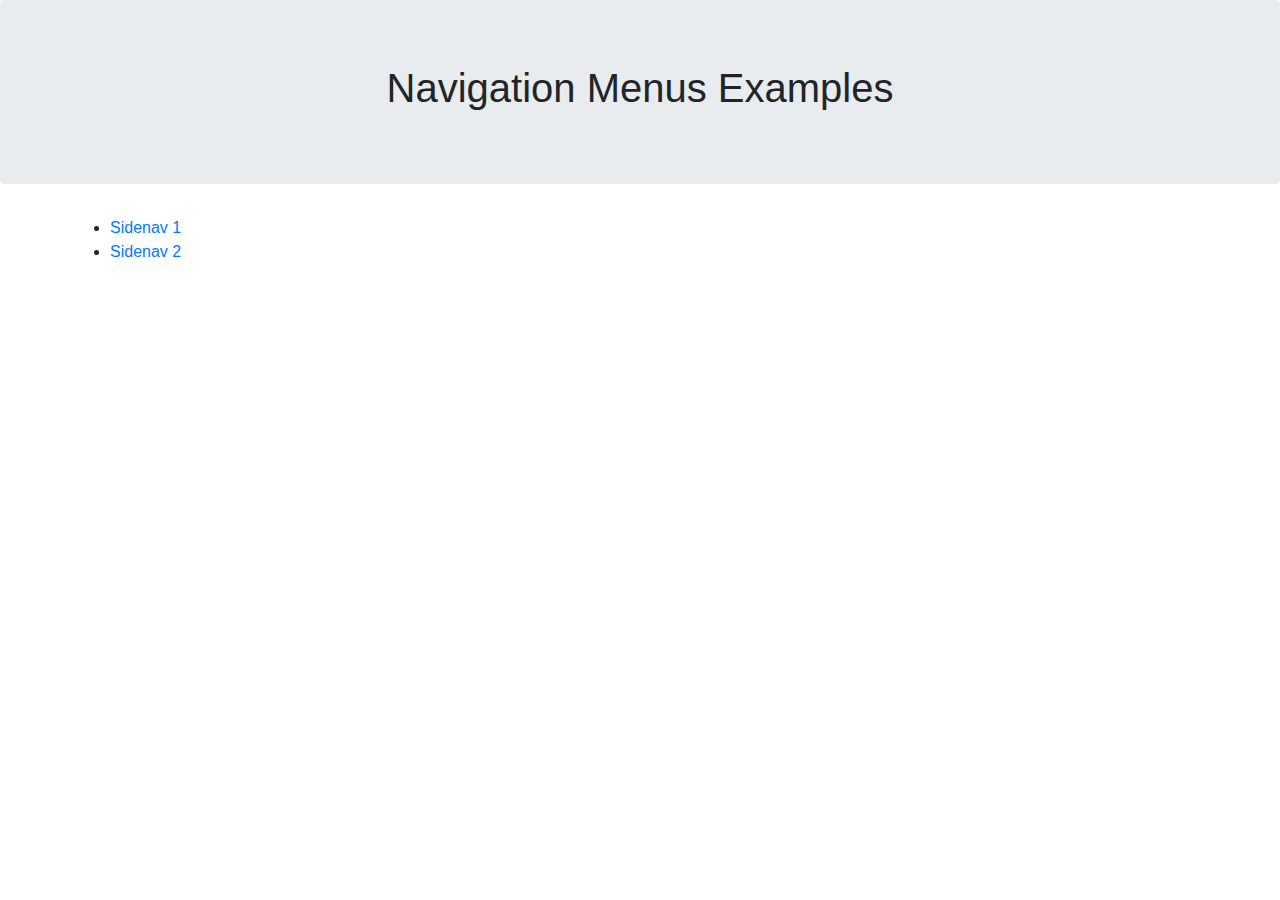
<file: index.html>
<!DOCTYPE html>
<html lang="en">
<head>
  <title>Navigation Menu Example</title>
  <meta charset="utf-8">
  <meta name="viewport" content="width=device-width, initial-scale=1">
  <link rel="stylesheet" href="https://maxcdn.bootstrapcdn.com/bootstrap/4.5.2/css/bootstrap.min.css">
  <script src="https://ajax.googleapis.com/ajax/libs/jquery/3.5.1/jquery.min.js"></script>
  <script src="https://cdnjs.cloudflare.com/ajax/libs/popper.js/1.16.0/umd/popper.min.js"></script>
  <script src="https://maxcdn.bootstrapcdn.com/bootstrap/4.5.2/js/bootstrap.min.js"></script>
</head>
<body>

<div class="jumbotron text-center">
  <h1>Navigation Menus Examples</h1>
</div>
  
<div class="container">
  <div class="row">
    <ul>
    	<li><a href="Sidenav/index.html">Sidenav 1</a></li>
    	<li><a href="Sidenav2/index.html">Sidenav 2</a></li>

    </ul>
  </div>
</div>

</body>
</html>
</file>
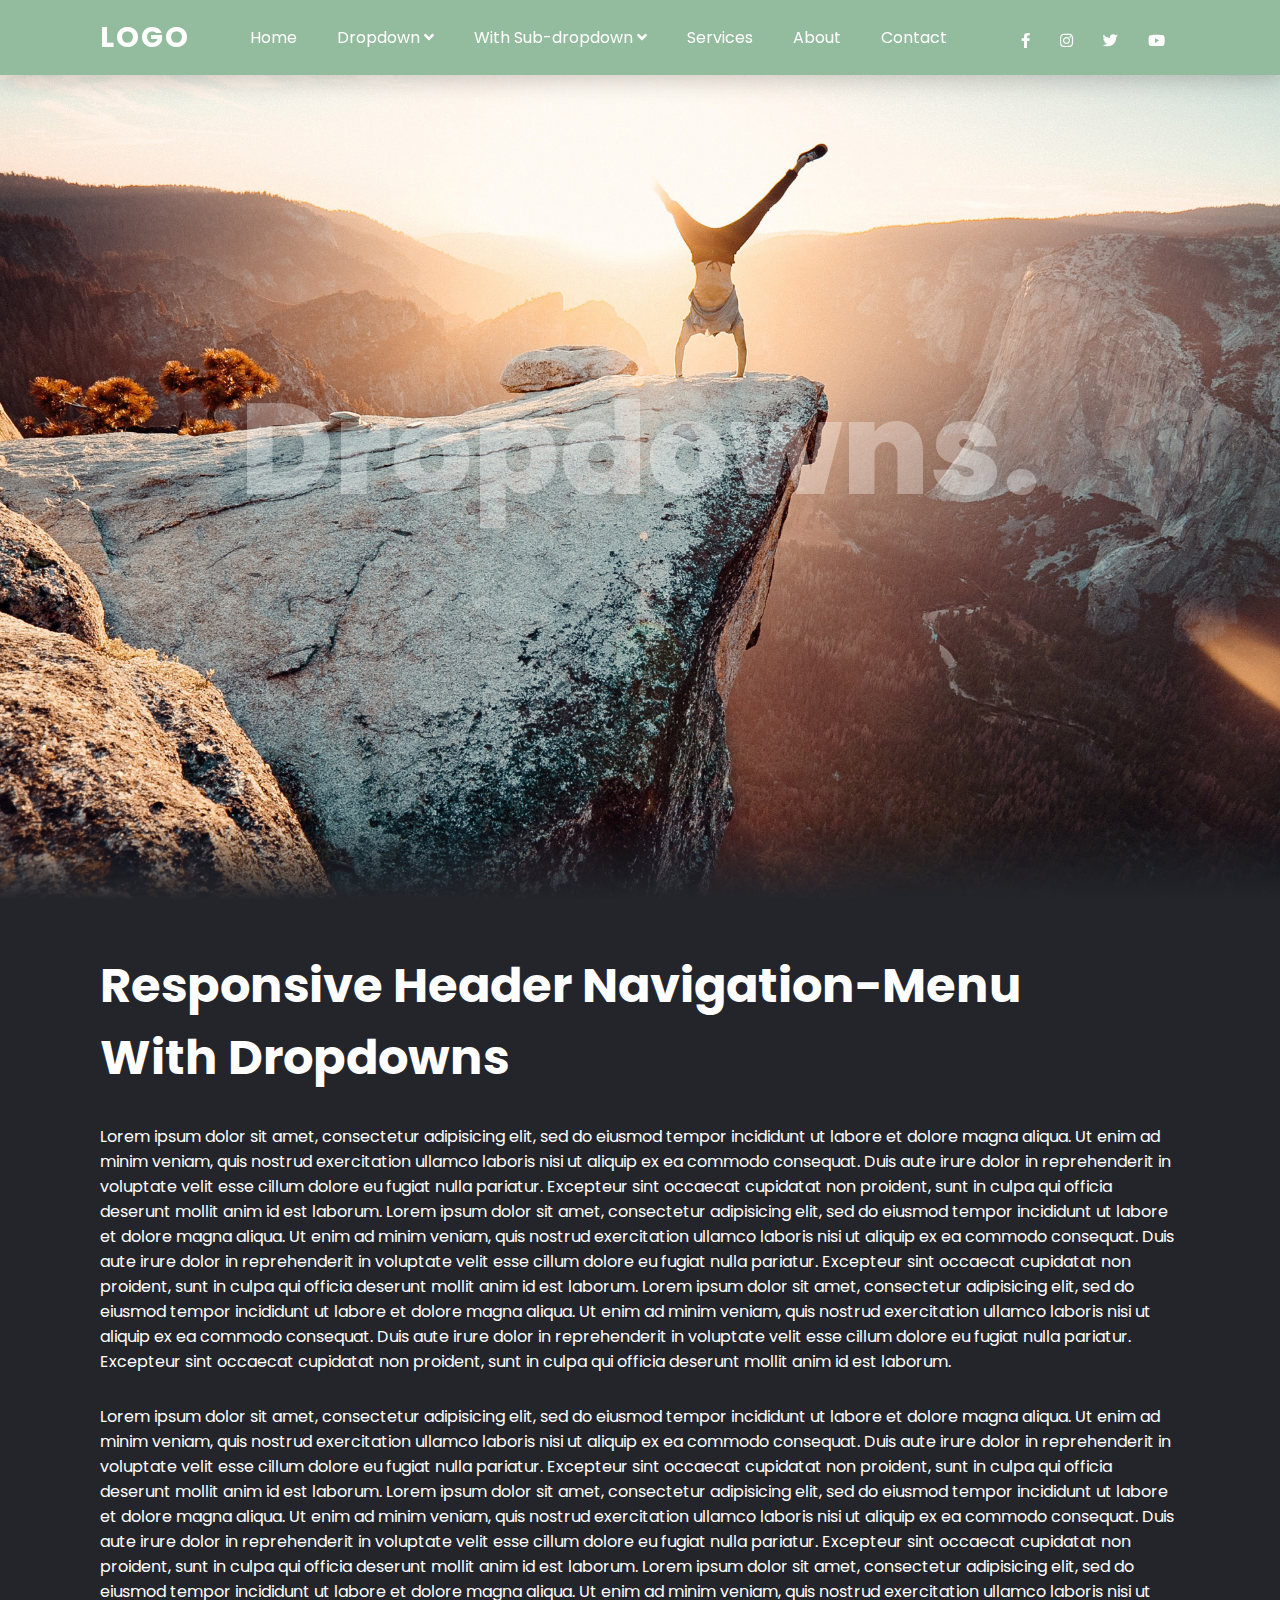
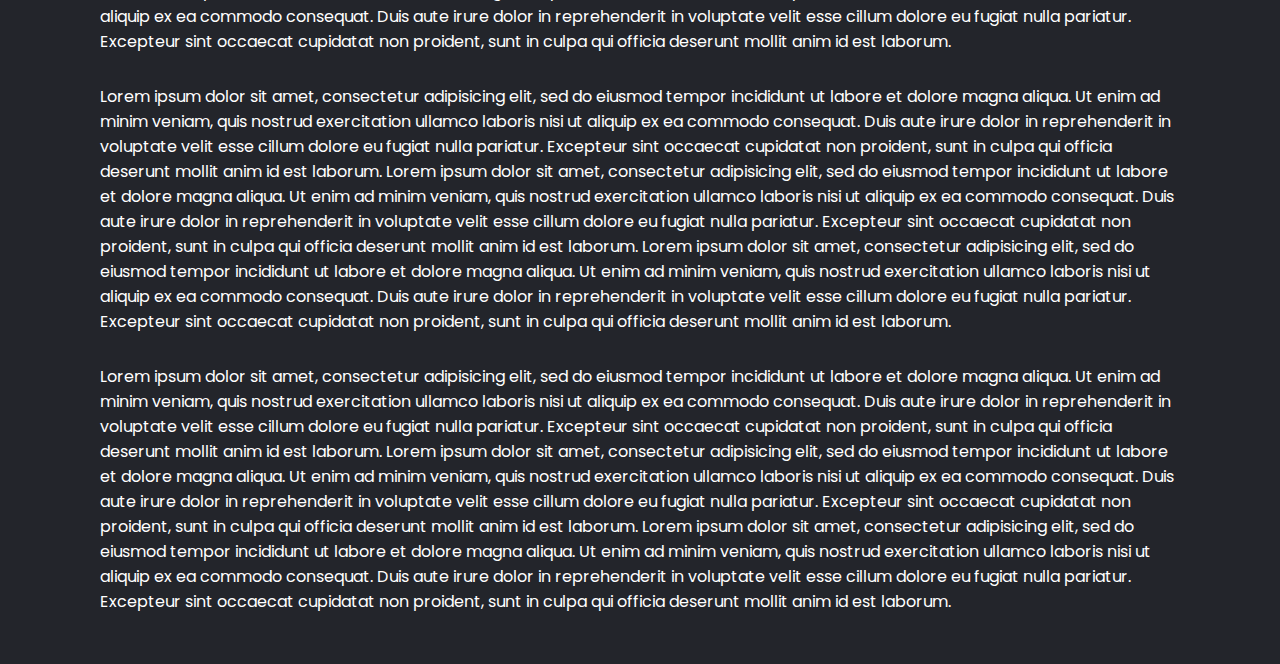
<file: Sidenav2/index.html>
<!DOCTYPE html>
<html lang="en" dir="ltr">
  <head>
    <meta charset="utf-8">
    <meta name="viewport" content="width=device-width, initial-scale=1.0">
    <title>Responsive Header Navigation Menu With Dropdowns</title>
    <link rel="stylesheet" href="theme.css">
    <link rel="stylesheet" href="https://cdnjs.cloudflare.com/ajax/libs/font-awesome/5.15.3/css/all.min.css">
    <script src="https://cdnjs.cloudflare.com/ajax/libs/jquery/3.6.0/jquery.min.js" charset="utf-8"></script>
  </head>
  <body>

    <header>
      <div class="brand-logo">
        <a href="#" class="logo">logo</a>
      </div>
      <div class="navigation">
        <ul class="menu">
          <div class="close-btn"></div>
          <li class="menu-item"><a href="#">Home</a></li>
          <li class="menu-item">
            <a class="sub-btn" href="#">Dropdown <i class="fas fa-angle-down"></i></a>
            <ul class="sub-menu">
              <li class="sub-item"><a href="#">Sub Item 01</a></li>
              <li class="sub-item"><a href="#">Sub Item 02</a></li>
              <li class="sub-item"><a href="#">Sub Item 03</a></li>
            </ul>
          </li>
          <li class="menu-item">
            <a class="sub-btn" href="#">With Sub-dropdown <i class="fas fa-angle-down"></i></a>
            <ul class="sub-menu">
              <li class="sub-item"><a href="#">Sub Item 01</a></li>
              <li class="sub-item"><a href="#">Sub Item 02</a></li>
              <li class="sub-item"><a href="#">Sub Item 03</a></li>
              <li class="sub-item"><a href="#">Sub Item 04</a></li>
              <li class="sub-item more">
                <a class="more-btn" href="#">More Items <i class="fas fa-angle-right"></i></a>
                <ul class="more-menu">
                  <li class="more-item"><a href="#">More Item 01</a></li>
                  <li class="more-item"><a href="#">More Item 02</a></li>
                </ul>
              </li>
            </ul>
          </li>
          <li class="menu-item"><a href="#">Services</a></li>
          <li class="menu-item"><a href="#">About</a></li>
          <li class="menu-item"><a href="#">Contact</a></li>
        </ul>
      </div>
      <div class="menu-btn"></div>
      <div class="social-media mobile-none">
				<ul>
					<li><a href="https://www.facebook.com/" target="_blank"><i class="fab fa-facebook-f"></i></a></li>
					<li><a href="https://www.instagram.com/accounts/login/" target="_blank"><i class="fab fa-instagram"></i></a></li>
					<li><a href="https://twitter.com//" target="_blank"><i class="fab fa-twitter"></i></a></li>
					<li><a href="https://www.youtube.com/channel/" target="_blank"><i class="fab fa-youtube"></i></a></li>
				</ul>
			</div>
    </header>

    <section class="section-home">
      <h1>Dropdowns.</h1>
    </section>
    <section class="section-two">
      <h2>Responsive Header Navigation-Menu<br>With Dropdowns</h2>
      <p>Lorem ipsum dolor sit amet, consectetur adipisicing elit, sed do eiusmod tempor incididunt ut labore et dolore magna aliqua. Ut enim ad minim veniam, quis nostrud exercitation ullamco laboris nisi ut aliquip ex ea commodo consequat. Duis aute irure dolor in reprehenderit in voluptate velit esse cillum dolore eu fugiat nulla pariatur. Excepteur sint occaecat cupidatat non proident, sunt in culpa qui officia deserunt mollit anim id est laborum. Lorem ipsum dolor sit amet, consectetur adipisicing elit, sed do eiusmod tempor incididunt ut labore et dolore magna aliqua. Ut enim ad minim veniam, quis nostrud exercitation ullamco laboris nisi ut aliquip ex ea commodo consequat. Duis aute irure dolor in reprehenderit in voluptate velit esse cillum dolore eu fugiat nulla pariatur. Excepteur sint occaecat cupidatat non proident, sunt in culpa qui officia deserunt mollit anim id est laborum. Lorem ipsum dolor sit amet, consectetur adipisicing elit, sed do eiusmod tempor incididunt ut labore et dolore magna aliqua. Ut enim ad minim veniam, quis nostrud exercitation ullamco laboris nisi ut aliquip ex ea commodo consequat. Duis aute irure dolor in reprehenderit in voluptate velit esse cillum dolore eu fugiat nulla pariatur. Excepteur sint occaecat cupidatat non proident, sunt in culpa qui officia deserunt mollit anim id est laborum.</p>
      <p>Lorem ipsum dolor sit amet, consectetur adipisicing elit, sed do eiusmod tempor incididunt ut labore et dolore magna aliqua. Ut enim ad minim veniam, quis nostrud exercitation ullamco laboris nisi ut aliquip ex ea commodo consequat. Duis aute irure dolor in reprehenderit in voluptate velit esse cillum dolore eu fugiat nulla pariatur. Excepteur sint occaecat cupidatat non proident, sunt in culpa qui officia deserunt mollit anim id est laborum. Lorem ipsum dolor sit amet, consectetur adipisicing elit, sed do eiusmod tempor incididunt ut labore et dolore magna aliqua. Ut enim ad minim veniam, quis nostrud exercitation ullamco laboris nisi ut aliquip ex ea commodo consequat. Duis aute irure dolor in reprehenderit in voluptate velit esse cillum dolore eu fugiat nulla pariatur. Excepteur sint occaecat cupidatat non proident, sunt in culpa qui officia deserunt mollit anim id est laborum. Lorem ipsum dolor sit amet, consectetur adipisicing elit, sed do eiusmod tempor incididunt ut labore et dolore magna aliqua. Ut enim ad minim veniam, quis nostrud exercitation ullamco laboris nisi ut aliquip ex ea commodo consequat. Duis aute irure dolor in reprehenderit in voluptate velit esse cillum dolore eu fugiat nulla pariatur. Excepteur sint occaecat cupidatat non proident, sunt in culpa qui officia deserunt mollit anim id est laborum.</p>
      <p>Lorem ipsum dolor sit amet, consectetur adipisicing elit, sed do eiusmod tempor incididunt ut labore et dolore magna aliqua. Ut enim ad minim veniam, quis nostrud exercitation ullamco laboris nisi ut aliquip ex ea commodo consequat. Duis aute irure dolor in reprehenderit in voluptate velit esse cillum dolore eu fugiat nulla pariatur. Excepteur sint occaecat cupidatat non proident, sunt in culpa qui officia deserunt mollit anim id est laborum. Lorem ipsum dolor sit amet, consectetur adipisicing elit, sed do eiusmod tempor incididunt ut labore et dolore magna aliqua. Ut enim ad minim veniam, quis nostrud exercitation ullamco laboris nisi ut aliquip ex ea commodo consequat. Duis aute irure dolor in reprehenderit in voluptate velit esse cillum dolore eu fugiat nulla pariatur. Excepteur sint occaecat cupidatat non proident, sunt in culpa qui officia deserunt mollit anim id est laborum. Lorem ipsum dolor sit amet, consectetur adipisicing elit, sed do eiusmod tempor incididunt ut labore et dolore magna aliqua. Ut enim ad minim veniam, quis nostrud exercitation ullamco laboris nisi ut aliquip ex ea commodo consequat. Duis aute irure dolor in reprehenderit in voluptate velit esse cillum dolore eu fugiat nulla pariatur. Excepteur sint occaecat cupidatat non proident, sunt in culpa qui officia deserunt mollit anim id est laborum.</p>
      <p>Lorem ipsum dolor sit amet, consectetur adipisicing elit, sed do eiusmod tempor incididunt ut labore et dolore magna aliqua. Ut enim ad minim veniam, quis nostrud exercitation ullamco laboris nisi ut aliquip ex ea commodo consequat. Duis aute irure dolor in reprehenderit in voluptate velit esse cillum dolore eu fugiat nulla pariatur. Excepteur sint occaecat cupidatat non proident, sunt in culpa qui officia deserunt mollit anim id est laborum. Lorem ipsum dolor sit amet, consectetur adipisicing elit, sed do eiusmod tempor incididunt ut labore et dolore magna aliqua. Ut enim ad minim veniam, quis nostrud exercitation ullamco laboris nisi ut aliquip ex ea commodo consequat. Duis aute irure dolor in reprehenderit in voluptate velit esse cillum dolore eu fugiat nulla pariatur. Excepteur sint occaecat cupidatat non proident, sunt in culpa qui officia deserunt mollit anim id est laborum. Lorem ipsum dolor sit amet, consectetur adipisicing elit, sed do eiusmod tempor incididunt ut labore et dolore magna aliqua. Ut enim ad minim veniam, quis nostrud exercitation ullamco laboris nisi ut aliquip ex ea commodo consequat. Duis aute irure dolor in reprehenderit in voluptate velit esse cillum dolore eu fugiat nulla pariatur. Excepteur sint occaecat cupidatat non proident, sunt in culpa qui officia deserunt mollit anim id est laborum.</p>
    </section>



    <script type="text/javascript">
        //jquery for toggle dropdown menus
        $(document).ready(function(){
          //toggle sub-menus
          $(".sub-btn").click(function(){
            $(this).next(".sub-menu").slideToggle();
          });
    
          //toggle more-menus
          $(".more-btn").click(function(){
            $(this).next(".more-menu").slideToggle();
          });
        });
    
        //javascript for the responsive navigation menu
        var menu = document.querySelector(".menu");
        var menuBtn = document.querySelector(".menu-btn");
        var closeBtn = document.querySelector(".close-btn");
    
        menuBtn.addEventListener("click", () => {
          menu.classList.add("active");
        });
    
        closeBtn.addEventListener("click", () => {
          menu.classList.remove("active");
        });
    
        //javascript for the navigation bar effects on scroll
        window.addEventListener("scroll", function(){
          var header = document.querySelector("header");
          header.classList.toggle("sticky", window.scrollY > 0);
        });
        </script>
          
  </body>
</html>
</file>
<file: Sidenav2/theme.css>
@import url('https://fonts.googleapis.com/css2?family=Poppins:wght@100;200;300;400;500;600;700;800;900&display=swap');
:root {
  --primary-color:#93BC9E;
  --secondary-color: #3B5B72;
}
*{
  margin: 0;
  padding: 0;
  box-sizing: border-box;
  font-family: "Poppins", sans-serif;
}

section{
  padding: 20px 100px;
}

.section-home{
  position: relative;
  min-height: 100vh;
  background: url(images/bg.jpg)no-repeat;
  background-size: cover;
  background-position: center;
  display: flex;
  justify-content: center;
  align-items: center;
}

.section-home:before{
  content: '';
  position: absolute;
  background: linear-gradient(to top, #23252B, transparent);
  width: 100%;
  height: 80px;
  bottom: 0;
}

.section-home h1{
  color: #fff;
  font-size: 10vw;
  font-weight: 800;
  text-shadow: 0 5px 25px rgb(0 0 0 / 20%);
  opacity: 0.3;
}

.section-two{
  min-height: 100vh;
  background: #23252B;
}

.section-two h2{
  color: #fff;
  font-size: 3em;
  font-weight: 700;
  margin: 30px 0;
}

.section-two p{
  color: #fff;
  font-size: 1em;
  margin: 30px 0;
}

header{
  z-index: 999;
  position: fixed;
  top: 0;
  left: 0;
  width: 100%;
  display: flex;
  justify-content: space-between;
  align-items: center;
  background: var(--primary-color);
  box-shadow: 0 5px 25px rgb(0 0 0 / 20%);
  padding: 0 100px;
  transition: 0.6s;
}

header .logo{
  color: #fff;
  font-size: 1.8em;
  font-weight: 700;
  text-transform: uppercase;
  text-decoration: none;
  letter-spacing: 2px;
}

header .navigation{
  position: relative;
  line-height: 75px;
  transition: 0.6s;
  transition-property: line-height;
}

header.sticky .navigation{
  line-height: 60px;
}

header .navigation .menu{
  position: relative;
  display: flex;
  justify-content: center;
  list-style: none;
  user-select: none;
}

.menu-item > a{
  color: #fff;
  font-size: 1em;
  text-decoration: none;
  margin: 20px;
  padding: 25px 0;
}

.menu-item > a:hover{
  color: #469DFF;
  transition: 0.3s;
}

.menu-item .sub-menu{
  position: absolute;
  background: #23252B;
  top: 74px;
  line-height: 40px;
  list-style: none;
  border-radius: 0 0 8px 8px;
  box-shadow: 0 5px 25px rgb(0 0 0 / 20%);
  pointer-events: none;
  transform: translateY(20px);
  opacity: 0;
  transition: 0.3s;
  transition-property: transform, opacity;
}

header.sticky .menu-item .sub-menu{
  top: 60px;
}

.menu-item:hover .sub-menu{
  pointer-events: all;
  transform: translateY(0);
  opacity: 1;
}

.menu-item .sub-menu .sub-item{
  position: relative;
  padding: 7px 0;
  cursor: pointer;
  box-shadow: inset 0px -30px 5px -30px rgba(255, 255, 255, 0.2);
}

.menu-item .sub-menu .sub-item a{
  color: #fff;
  font-size: 1em;
  text-decoration: none;
  padding: 15px 30px;
}

.menu-item .sub-menu .sub-item:hover{
  background: #4080EF;
}

.menu-item .sub-menu .sub-item:last-child:hover{
  border-radius: 0 0 8px 8px;
}

.more .more-menu{
  position: absolute;
  background: #23252B;
  list-style: none;
  top: 0;
  left: 100%;
  white-space: nowrap;
  border-radius: 0 8px 8px 8px;
  overflow: hidden;
  pointer-events: none;
  transform: translateY(20px);
  opacity: 0;
  transition: 0.3s;
  transition-property: transform, opacity;
}

.more:hover .more-menu{
  pointer-events: all;
  transform: translateY(0);
  opacity: 1;
}

.more .more-menu .more-item{
  padding: 7px 0;
  box-shadow: inset 0px -30px 5px -30px rgba(255, 255, 255, 0.2);
  transition: 0.3s;
}

.more .more-menu .more-item:hover{
  background: #4080EF;
}

.menu-btn
{
  display: none;
}



header .social-media > ul{
	display: flex;
	align-items: center;
	margin-top: 5px;
}
header .social-media li{
	position: relative;
	
	display: block;
}
header .social-media ul li  a{
	color: #fff;
	font-size: 15px;
	font-weight: 500;
	display: block;
	padding: 10px 15px;
	text-transform: uppercase;
}

@media (max-width: 1060px){
  header .navigation .menu{
    position: fixed;
    display: block;
    background: #23252b;
    min-width: 350px;
    height: 100vh;
    top: 0;
    left: -100%;
    padding: 90px 50px;
    visibility: hidden;
    overflow-y: auto;
    transition: 0.5s;
    transition-property: left, visibility;
  }

  header.sticky .navigation{
    line-height: 75px;
  }

  header .navigation .menu.active{
    left: 0;
    visibility: visible;
  }

  .menu-item{
    position: relative;
  }

  .menu-item .sub-menu{
    opacity: 1;
    position: relative;
    top: 0;
    transform: translateX(10px);
    background: rgba(255, 255, 255, 0.1);
    border-radius: 5px;
    overflow: hidden;
    display: none;
  }

  header.sticky .menu-item .sub-menu{
    top: 0;
  }

  .menu-item:hover .sub-menu{
    transform: translateX(10px);
  }

  .menu-item .sub-menu .sub-item{
    box-shadow: none;
  }

  .menu-item .sub-menu .sub-item:hover{
    background: none;
  }

  .menu-item .sub-menu .sub-item a:hover{
    color: #4080EF;
    transition: 0.3s;
  }

  .more .more-menu{
    opacity: 1;
    position: relative;
    left: 0;
    transform: translateY(0);
    background: rgba(255, 255, 255, 0.1);
    border-radius: 5px;
    display: none;
  }

  .more .more-menu .more-item{
    box-shadow: none;
  }

  .more .more-menu .more-item:hover{
    background: none;
  }

  .more .more-menu .more-item a{
    margin-left: 20px;
  }

  .close-btn{
    position: absolute;
    background: url(images/close.png)no-repeat;
    width: 40px;
    height: 40px;
    background-size: 25px;
    background-position: center;
    top: 0;
    left: 0;
    margin: 25px;
    cursor: pointer;
  }

  .menu-btn{
    background: url(images/menu.png)no-repeat;
    width: 40px;
    height: 40px;
    background-size: 30px;
    background-position: center;
    cursor: pointer;
    display: block;
  }
  .mobile-none{
    display: none;
  }
  header{
    padding: 15px 20px;
  }

  header.sticky{
    padding: 10px 20px;
  }
}
</file>
